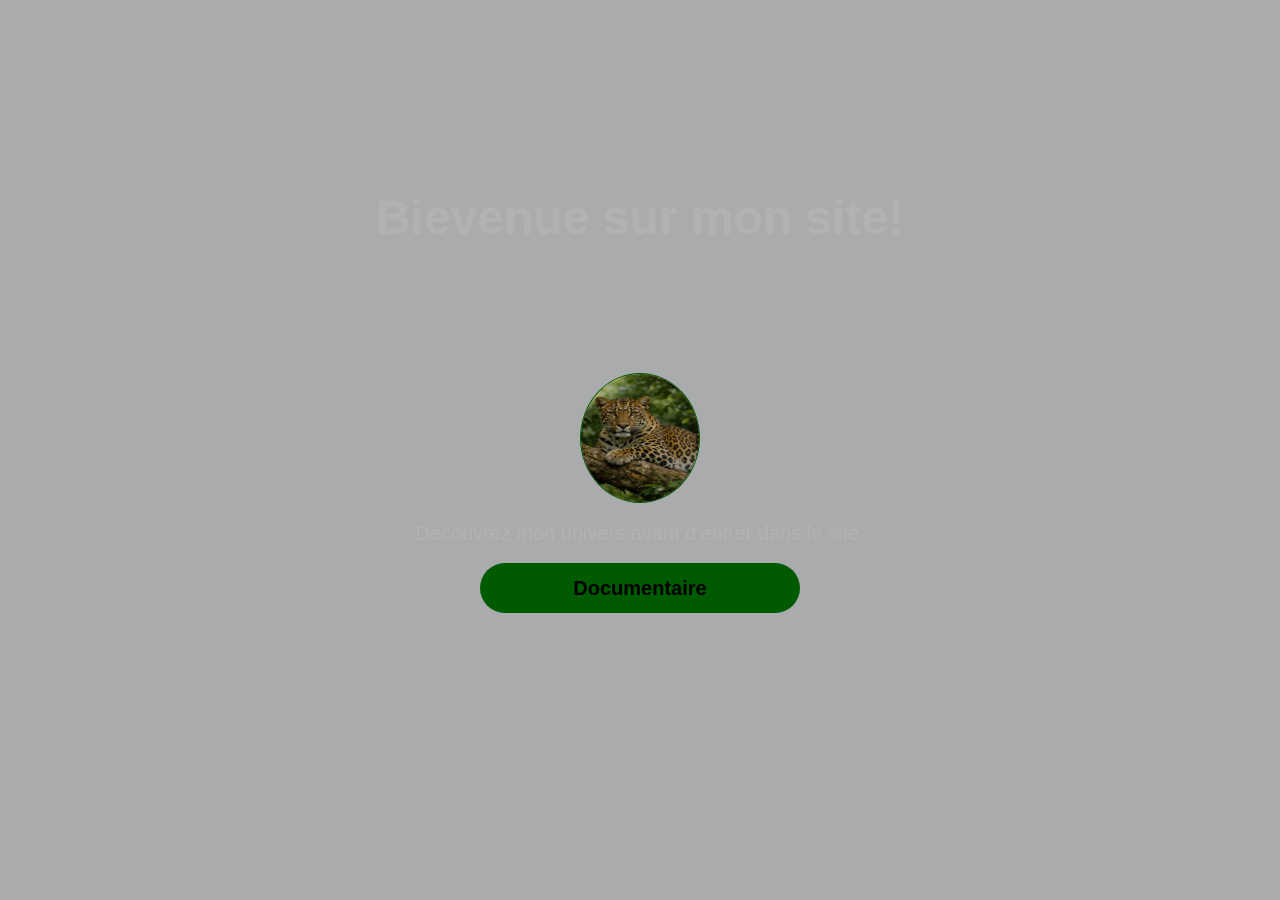
<file: index.html>
<!DOCTYPE html>
<html lang="fr">
<head>
    <meta charset="UTF-8">
    <meta name="viewport" content="width=device-width, initial-scale=1.0">
    <title>webe documentaire</title>
    <link rel="stylesheet" href="style.css">
</head>
<script src="script.js"></script>

<body class="blonde">
 
<video autoplay muted loop class="bg-video"> <source src="nature.mp4", type="video/mp4">
    </video>

    <div class="content">
        <h1 class="fade-text">Bievenue sur mon site!</h1>

         <img class="op-img" src="lion.jpg" alt="">

        <p >Découvrez mon univers avant d'entrer dans le site.</p>
        <a href="nature.html" class="btn">Documentaire</a>
        

        <div class="overlay"></div>
    </div>

    <script src="script.js"></script>
 
</body>
</html>
</file>
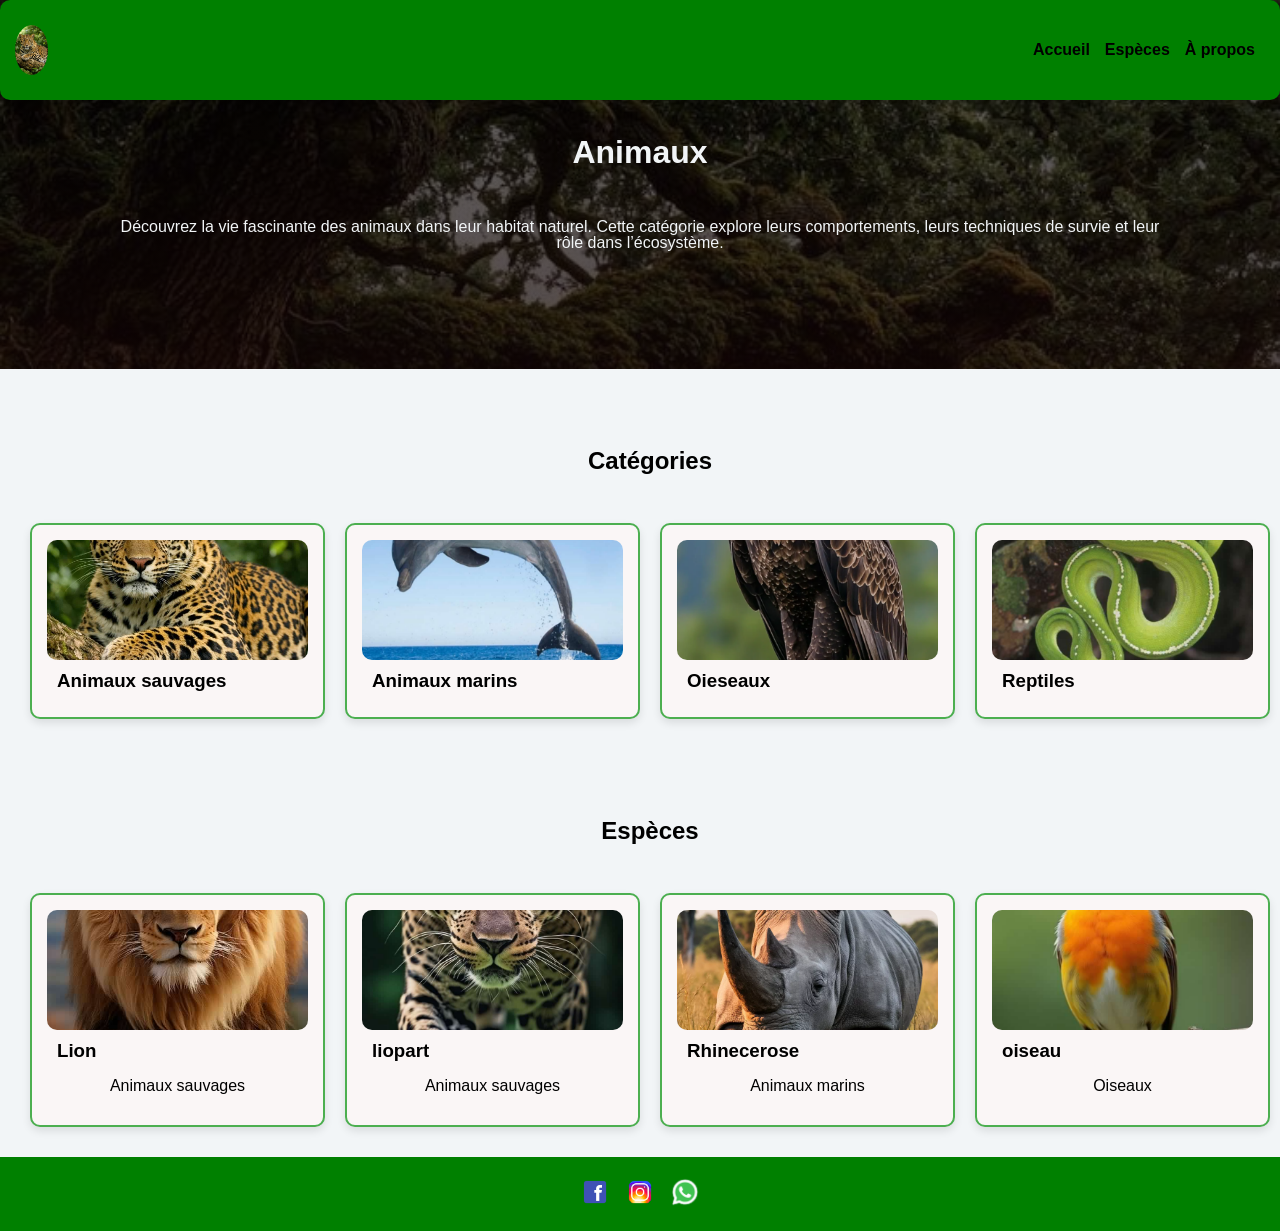
<file: Affi.html>
<!DOCTYPE html>
<html lang="fr">
<head>
  <meta charset="UTF-8">
  <meta name="viewport"content="device-width,initial-scale=1.0">
  <title>webe documentaire</title>
  <link rel="stylesheet" href="style.css">
</head>
<body>

<header>

   <img src="lion.jpg" alt="">
  <nav>
    
    <ul>
      <li><a href="index.html">Accueil</a></li> 
  
      <li><a href="#especes">Espèces</a></li>
      <li><a href="apropos.html">À propos</a></li>
    </ul>
  </nav>
</header>


<div class="Ed">
  <h1> Animaux</h1>
    <p>Découvrez la vie fascinante des animaux dans leur habitat naturel. Cette catégorie explore leurs comportements, leurs techniques de survie et leur rôle dans l’écosystème.</p>


     </div>


<section id="categ  ories" class="categories" >
  <h2>Catégories</h2>
  <div class="grid" id="categories-container">

    
    

  </div>
</section>


<section id="especes">
  <h2>Espèces</h2>
  <div class="grid" id="especes-container">


    
  </div>
  </div>
</section>



<script src="script.js"></script>
</body>

<footer>
     
  <a href="https://facebook.com/EdenMiba"  target="_blank"><img src="facebook.png" alt="facebook"></a>        
 <a href="https://instagram.com/EdenMiba" target="_blank"><img src="instagram.png" alt=" instagram"></a>
<a href="https://wa.me/243821401101?text=Salut Ir Eden-miba" target="_blank"><img src="wat.png" alt="whatsapp"></a>
</footer>
</html>
</file>
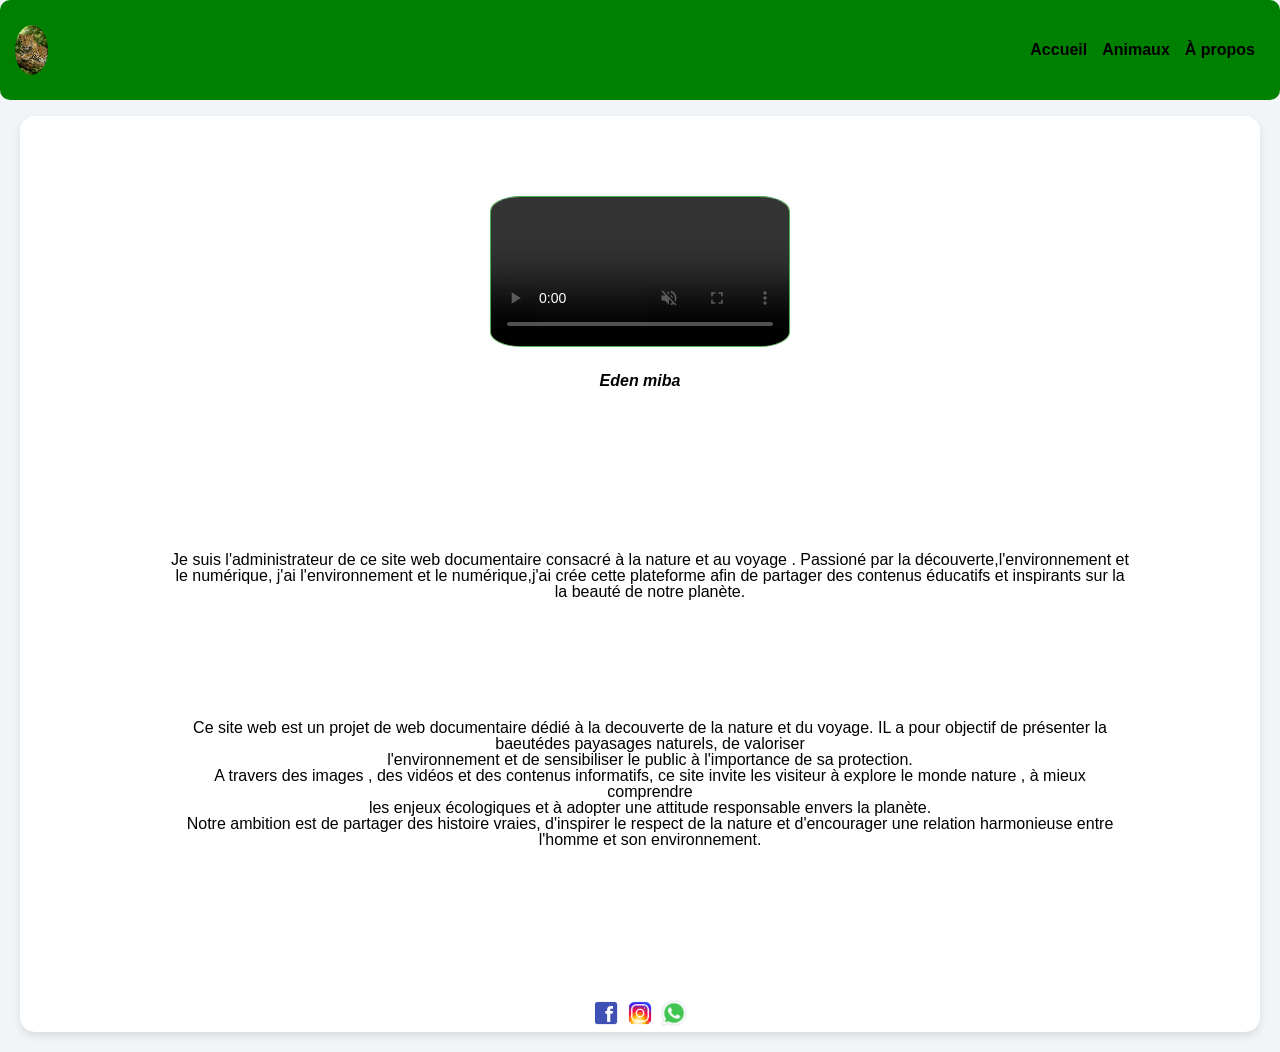
<file: apropos.html>
<!DOCTYPE html>
<html lang="fr">
<head>
    <meta charset="UTF-8">
    <meta name="viewport" content="width=device-width, initial-scale=1.0">
    <title>webe documentaire</title>
    <link rel="stylesheet" href="style.css">
</head>

<body>

     <header>
         <img src="lion.jpg" alt="">

        <nav>
            <ul>
                <li><a href="index.html">Accueil</a></li>
      <li><a href="Affi.html">Animaux</a></li>
      <li><a href="apropos.html">À propos</a></li>
                
            </ul>
        </nav>

     </header>
  <div class="container1">

     <div class="carde">

        <video width="300"autoplay loop muted controls> <source src="eden web.mp4"></video>
            <i> <h4>Eden miba</h4></i>
     
    
       
   
 <section class="web">

<p class="kl"> Je suis l'administrateur de ce site web documentaire consacré à la nature et au voyage . 
    Passioné par la découverte,l'environnement et le numérique,  j'ai l'environnement et le numérique,j'ai crée cette plateforme afin de partager des contenus éducatifs et inspirants sur la <br>
     la beauté de notre planète.
</p>
 

     <p class="kl">Ce site web est un projet de <span>web documentaire</span> 
    dédié à la decouverte de la nature et du voyage. IL a pour objectif de présenter la baeutédes payasages naturels, de valoriser <br>
l'environnement et de sensibiliser le public à l'importance de sa protection.
<br>A travers des images , des vidéos et des contenus informatifs, ce site invite les visiteur à explore le monde nature , à mieux comprendre <br>
les enjeux écologiques et à adopter une attitude responsable envers la planète. <br>
Notre ambition est de partager des histoire vraies, d'inspirer le respect de la nature et d'encourager une relation harmonieuse entre l'homme et son environnement.</p>
    </section>
    <a href="https://facebook.com/EdenMiba"  target="_blank"><img src="facebook.png" alt="facebook"></a>        
 <a href="https://instagram.com/EdenMiba" target="_blank"><img src="instagram.png" alt=" instagram"></a>
<a href="https://wa.me/243821401101?text=Salut Ir Eden-Miba" target="_blank"><img src="wat.png" alt="whatsapp"></a>
    </div>

    

    <script src="script.js"></script>
</body>

</html>
</file>
<file: style.css>
*{
   
    box-sizing: border-box;
}


html,body{
     margin: 0;
    padding: 0;
    overflow-x: hidden;
}



  
body{


    font-family: Arial,  sans-serif;
    background:#f2f5f7 ;
    overflow-x: hidden;
    scroll-behavior: smooth;
    transition: opacity  0.5s ease-in;
}


.carde{
    background: white;
    border-radius: 15px;
    overflow: hidden;
    box-shadow: 0 4px 8px rgba(0, 0,0, 0.1);
margin-bottom: 20px;
    width:100%;
    margin: auto;
    margin-top: 6em;


    
}

.carde video{
    border-radius: 10%;
    margin-top: 5em;
    border: #4CAF50 solid 1px;
}


.carde img{

     width: 30px;
    height: 30px;
    cursor: pointer;
    text-decoration: none;
    object-fit: cover;
justify-content: space-between ;

}

body.loaded{
    opacity:1;
}

header{
    background:green;
    border-radius: none;
    padding: 10px 20px;
    display: flex;
    align-items: center;
    justify-content: space-between;
    position: fixed;
    width: 100%;
    z-index: 1000;
}





nav ul{
    list-style: none;
    padding: 0;
    display: flex;
    justify-content: center;
    gap: 2px;

}

nav ul li a{
    color: black;
    font-weight: bold;
    text-decoration: none;
}
nav ul li a:hover{
    text-decoration:underline;
     }



     a:hover{
    background: rgb(187, 197, 189);

 }
 @media screen and (max-width: 768px){ 

.grid{
    display: grid;
    grid-template-columns: repeat(2,1fr);
    gap: 10px;
    padding: 10px;
}



.grid div {
width: 100%;
}

.grid img{
    width: 100%;
    height: 120px;
    object-fit: cover;
    border-radius: 10px;
}

}







nav{
    display: flex;
    justify-content: center;
    gap: 20px;
    
    padding: 10px;
}


 @media (min-width:1024px) {
    header {
        padding: 10px 20px;
        border-radius: 10px;
    
    }

   }

header .fade-text{
flex: 1;
    text-align: center;
    margin: 0;
}

header img{
    position: relative;
    height: 50px;
    border-radius: 500%;
    gap: 10px;
}

.apropos{

 background: linear-gradient( to top,rgb(18,4,4,0.726),rgb(0,0,0,0.6)),url('Forêt.jpg');
    background-size: cover;
    text-align: center;
    margin-top: 0;
    padding:70px;
    color: #f2f5f7;



}


.apropos h1{
    text-align: center;
    margin-top: 2em;
}


  







.Ed{
    background: linear-gradient( to top,rgb(18,4,4,0.726),rgb(0,0,0,0.6)),url('ed.mb.jpg');
    background-size: cover;
    text-align: center;
    top: 0;
    padding: 70px;
    color: #f2f5f7;
    width: 100%;
}

.Ed h1{
    margin-top: 2em;
}

.apropos .fade-text{

margin-bottom: 40px;
}

html{
    @keyframes {
        animation: 0.3s;
        
    }
    
}

.container {
    padding: 15px;
    display: grid;
    grid-template-columns: repeat( 2,1fr);
    gap: 15px;

    
}
.card{
    background: white;
    border-radius: 15px;
    overflow: hidden;
    box-shadow: 0 4px 8px rgba(0, 0,0, 0.1);
margin-bottom: 20px;
    width: 100%;
    max-width: 600px;
    margin: auto;
border: 2px solid #4CAF50;

}


.card img{
    display: block;
}

 section .fade-text{
    text-align: center;
    color:#4CAF50;
    margin-top: 5em;
}



.card video{

    width: 100%;
    height: auto;
    border-radius: 10px;
}

.card img{

    width: 100%;
    height: 120px;
    object-fit: cover;
}


.section{

    display: grid;
    gap: 30px;
    grid-template-columns: repeat(2);
    padding: 15px;

}

.section h1{
    color: black;
}



body.loaded.fade-text{
    opacity: 1;
    transform: translateY(0);

}
 

.section2{
    display: grid;
    gap: 10px;
    grid-template-columns: repeat( 2);
    padding: 15px;
    border-radius: 15px;
    margin-top: 2em;


}


.section3{
     display: grid;
    gap: 10px;
    grid-template-columns: repeat( 2);
    padding: 15px;
    border-radius: 15px;
    margin-top: 2em;


}


.card-footer{

    background:green;
    color: white;
    text-align: center;
    font-weight: bold;
    padding:8px;
border-radius: 5em;

}





.blonde{

    height: 100vh;
    font-family:Arial,  sans-serif ;
    overflow: hidden;
    
     
}

.bg-video{

    position: fixed;
    top: 0;
    left: 0;
    width: 100%;
    height: 100%;
    object-fit: cover;
    z-index:-2;


}

.overlay{
    position: absolute;
    top: 0;
    left: 0;
    width: 100%;
    height: 100%;
    background-color: rgba(0, 0,0, 0.3);
    pointer-events: none;
}





.content .fade-text{
    font-size: 48px;
    margin-bottom: 30px;
    text-align: center;
    color: white;
    flex-direction: column;
    justify-content: center;
    align-items: center;
    text-align: center;
    padding: 10%; opacity: 1;
    transform: translateY(30px);
    transition: all 0.8s ease;

}

.content P{

    font-size: 20PX;
    text-align: center;
    color: white;
}


.container1{
    padding: 20px;
    text-align: center;
}






p{
    text-align: center;
    line-height: 1;

}

.btn{

   width: 320px;
   height: 50px;
   background: green;
   border: none;
   border-radius: 50px;
   color: black;
   font-size: 20px;
   font-weight: bold;
   cursor: pointer;
   display: flex;
   align-items: center;
   justify-content: center;
   margin: 20px auto;
   text-decoration: none;
   
    

}

html{
    scroll-behavior: smooth;
}

.op-img{

    width: 120px;
    height: 130px;
    border-radius: 50%;
    display: block;
    margin: auto;
    border:green 1px solid;
    cursor: pointer;
    top:1px;

    opacity: 1;
    transform: scale(0.8) translatehY(30px);
    transition: all 1s ease;  

}

.op{ 
     width: 120px;
    height: 130px;
    border-radius: 50%;
    border:green 1px solid;
    cursor: pointer;
    top:1px;
    margin: 5em;
    opacity: 1;
    transform: scale(0.8) translatehY(30px);
    transition: all 1s ease;  

    
}




section{

    margin: 0;
    padding: 20px;
    text-align: center;
    color: black;
    font-family: Arial, Helvetica, sans-serif;
    
    height: 50%;
    display: block;
    margin: auto;
    margin-bottom: -40vh;
    width:100%;


    
}

h3{
    text-align: justify;
    margin: 10px;
}




 .mp{
    text-align: center;
    font-family: Arial, Helvetica, sans-serif;
    margin: px;
    padding: 10px;
    display: flex;
    justify-content: center;
    align-items: center;




}

.web .kl{
    margin-bottom: 10vh;

    margin:10%;
    gap:20px 10px;
    
}

.Ed p{
    margin: 3em;
}



header {
  background: green;
  color: white;
  padding: 15px;
}

nav {
  display: flex;
  justify-content: space-between;
  align-items: center;
}

nav ul {
  list-style: none;
  display: flex;
  gap: 15px;
}

nav a {
  color: white;
  text-decoration: none;
}

section {
  padding: 20px;
  margin: 10px;
}

h2 {
  text-align: center;
  margin: 2em;
}

.grid {
  display: grid;
  grid-template-columns: repeat(auto-fit, minmax(200px, 1fr));
  gap: 20px;

}

.card {
  background: rgb(250, 246, 246);
  padding: 15px;
  border-radius: 10px;
  text-align: center;
  transition: 0.3s;
  cursor: pointer;
}



.card:hover {
    transform: translateY(-10px) scale(1.05);
    background: #334155;
}

.card:hover {
  transform: scale(1.05);
}



@keyframes slideUp {
    to {
        transform: translateY(0);
        opacity: 1;
    }
}


.pm div{
    gap: 20px;
    
}





.grid:hover{
    transform: scale(1.08);
    cursor: pointer;

}

 section .categories{
    position: relative;

}


@keyframes fadeIn {
    from {opacity: 0;}
    to {opacity: 1;}
}
.card img {
  width: 100%;
  border-radius: 10px;
}


footer{
    background-color:green;
    display: flex;
    justify-content: center;
    padding: 20px;
    gap: 15px;
     width: 100%;
     margin: 0;
    
}


footer img{
    width: 30px;
    height: 30px;
    cursor: pointer;
    object-fit: cover;
}
</file>
